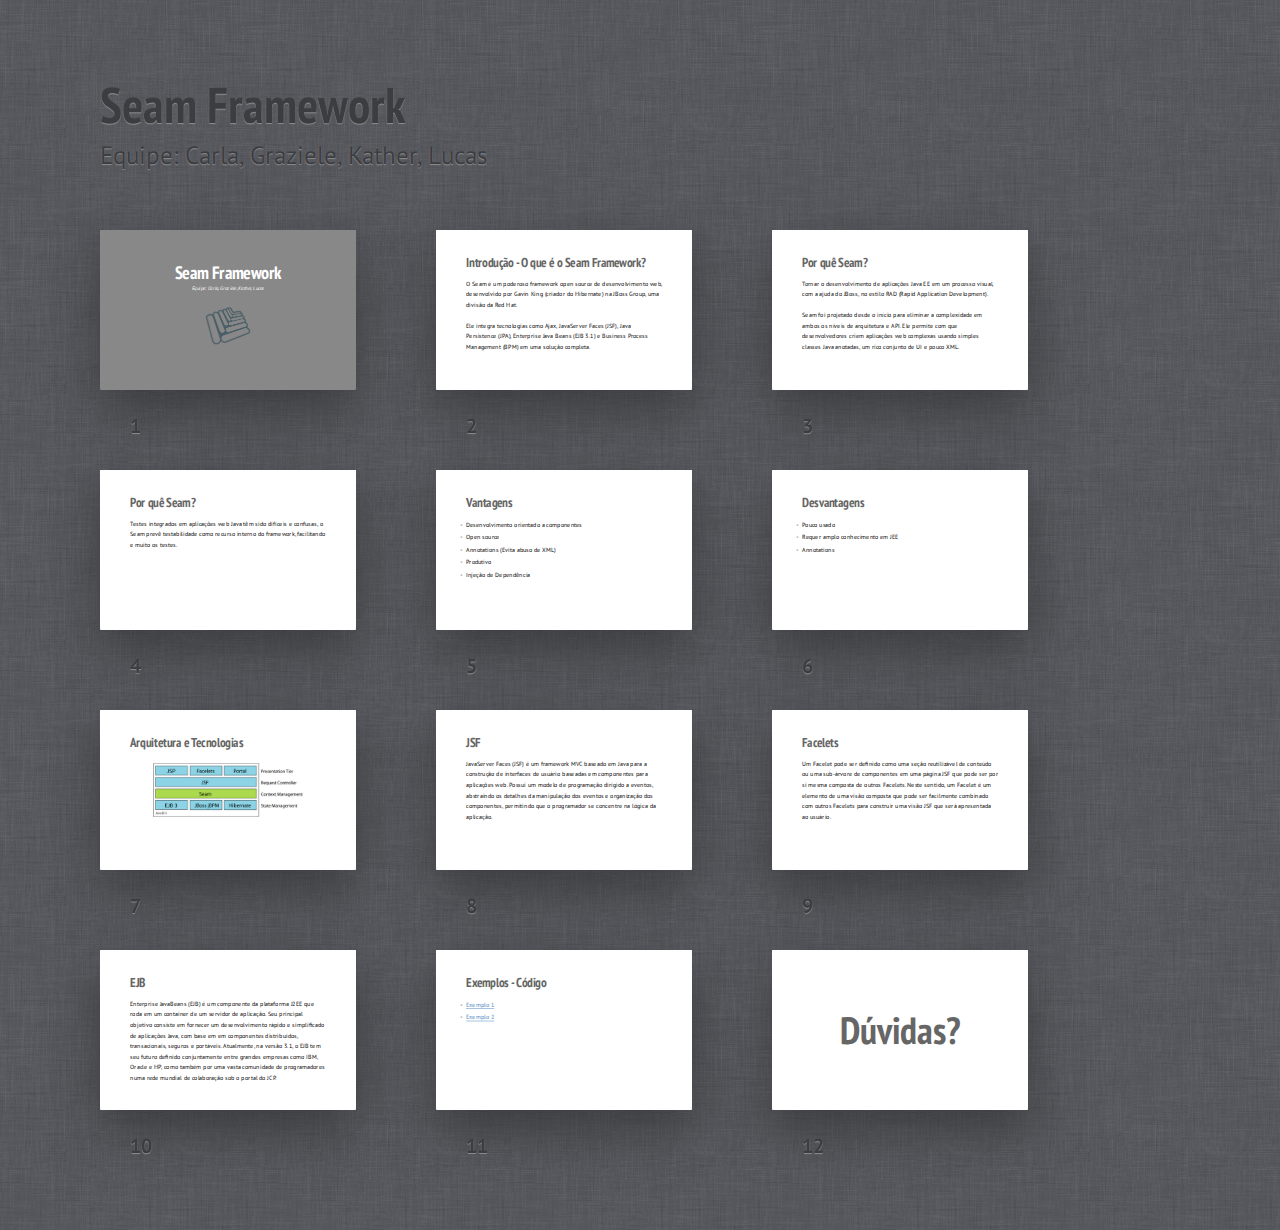
<file: index.html>
<!DOCTYPE HTML>
<html lang="en">
<head>
	<title>Seam Framework</title>
	<meta charset="utf-8">
	<meta name="viewport" content="width=792, user-scalable=no">
	<meta http-equiv="x-ua-compatible" content="ie=edge">
	<link rel="icon" type="image/ico" href="favicon.ico">
	<link rel="stylesheet" href="shower/themes/ribbon/styles/screen.css">
</head>
<body class="list">
	<header class="caption">
		<h1>Seam Framework</h1>
		<p>Equipe: Carla, Graziele, Kather, Lucas</p>
	</header>
	<section class="slide cover" id="Cover"><div>
		<h2>Seam Framework</h2>
		<p>Equipe: Carla, Graziele, Kather, Lucas</a></p>
		<img class="img-logo" src="pictures/seam.png" alt="" width="190px">
	</div></section>
	<section class="slide"><div>
		<h2>Introdução - O que é o Seam Framework?</h2>
		<p>O Seam é um poderoso framework open source de desenvolvimento web, desenvolvido por Gavin King (criador do Hibernate) na JBoss Group, uma divisão da Red Hat.</p>
		<p>Ele integra tecnologias como Ajax, JavaServer Faces (JSF), Java Persistence (JPA), Enterprise Java Beans (EJB 3.1) e Business Process Management (BPM) em uma solução completa.</p>
	</div></section>
	<section class="slide"><div>
		<h2>Por quê Seam?</h2>
		<p>Tornar o desenvolvimento de aplicações Java EE em um processo visual, com a ajuda do JBoss, no estilo RAD (Rapid Application Development).</p>
		<p>Seam foi projetado desde o início para eliminar a complexidade em ambos os níveis de arquitetura e API. Ele permite com que desenvolvedores criem aplicações web complexas usando simples classes Java anotadas, um rico conjunto de UI e pouco XML.</p>
	</div></section>
	<section class="slide"><div>
		<h2>Por quê Seam?</h2>
		<p>Testes integrados em aplicações web Java têm sido difíceis e confusas, o Seam prevê testabilidade como recurso interno do framework, facilitando e muito os testes.</p>
	</div></section>
	<section class="slide"><div>
		<h2>Vantagens</h2>
		<ul>
			<li class="next">Desenvolvimento orientado a componentes</li>
			<li class="next">Open source</li>
			<li class="next">Annotations (Evita abuso de XML)</li>
			<li class="next">Produtivo</li>
			<li class="next">Injeção de Dependência</li>
		</ul>
	</div></section>
	<section class="slide"><div>
		<h2>Desvantagens</h2>
		<ul>
			<li class="next">Pouco usado</li>
			<li class="next">Requer amplo conhecimento em JEE</li>
            <li class="next">Annotations</li>
		</ul>
	</div></section>
	<section class="slide"><div>
		<h2>Arquitetura e Tecnologias</h2>
		<img class="seam-arc" src="pictures/jboss-seam.png" alt="Seam...">
	</div></section>
	<section class="slide"><div>
		<h2>JSF</h2>
		<p>JavaServer Faces (JSF) é um framework MVC baseado em Java para a construção de interfaces de usuário baseadas em componentes para aplicações web. Possui um modelo de programação dirigido a eventos, abstraindo os detalhes da manipulação dos eventos e organização dos componentes, permitindo que o programador se concentre na lógica da aplicação.</p>
	</div></section>
	<section class="slide"><div>
		<h2>Facelets</h2>
		<p>Um Facelet pode ser definido como uma seção reutilizável de conteúdo ou uma sub-árvore de componentes em uma página JSF que pode ser por si mesma composta de outros Facelets. Neste sentido, um Facelet é um elemento de uma visão composta que pode ser facilmente combinado com outros Facelets para construir uma visão JSF que será apresentada ao usuário.</p>
	</div></section>
	<section class="slide"><div>
		<h2>EJB</h2>
		<p>Enterprise JavaBeans (EJB) é um componente da plataforma J2EE que roda em um container de um servidor de aplicação. Seu principal objetivo consiste em fornecer um desenvolvimento rápido e simplificado de aplicações Java, com base em em componentes distribuídos, transacionais, seguros e portáveis. Atualmente, na versão 3.1, o EJB tem seu futuro definido conjuntamente entre grandes empresas como IBM, Oracle e HP, como também por uma vasta comunidade de programadores numa rede mundial de colaboração sob o portal do JCP.</p>
	</div></section>
    <section class="slide"><div>
    	<h2>Exemplos - Código</h2>
        <ul>
            <li><a href="sample-1.html" target="_blank">Exemplo 1</a></li>
            <li><a href="sample-2.html" target="_blank">Exemplo 2</a></li>
        </ul>
	</div></section>
	<section class="slide shout"><div>
		<h2>Dúvidas?</h2>
	</div></section>
	<div class="progress"><div></div></div>
	<script src="shower/shower.min.js"></script>
	<!-- Copyright © 2013 Yours Truly, Famous Inc. -->
</body>
</html>
</file>
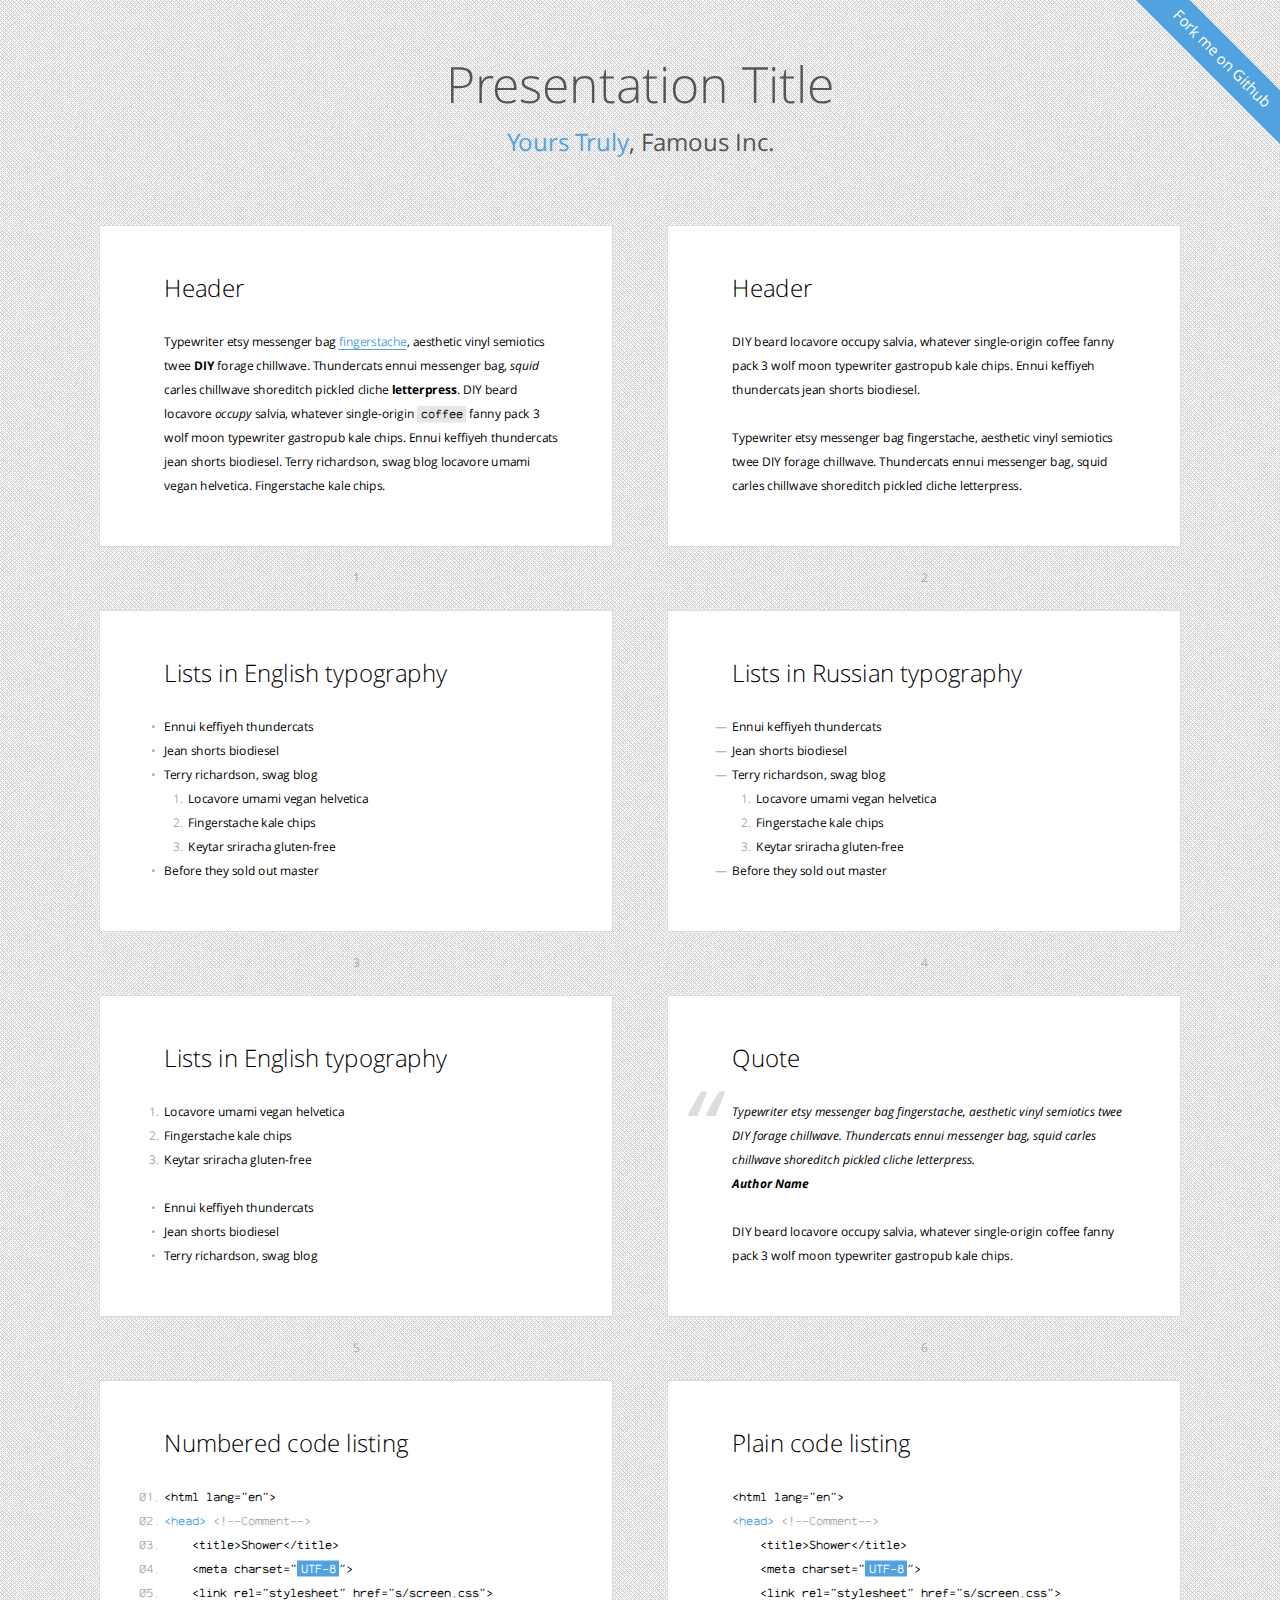
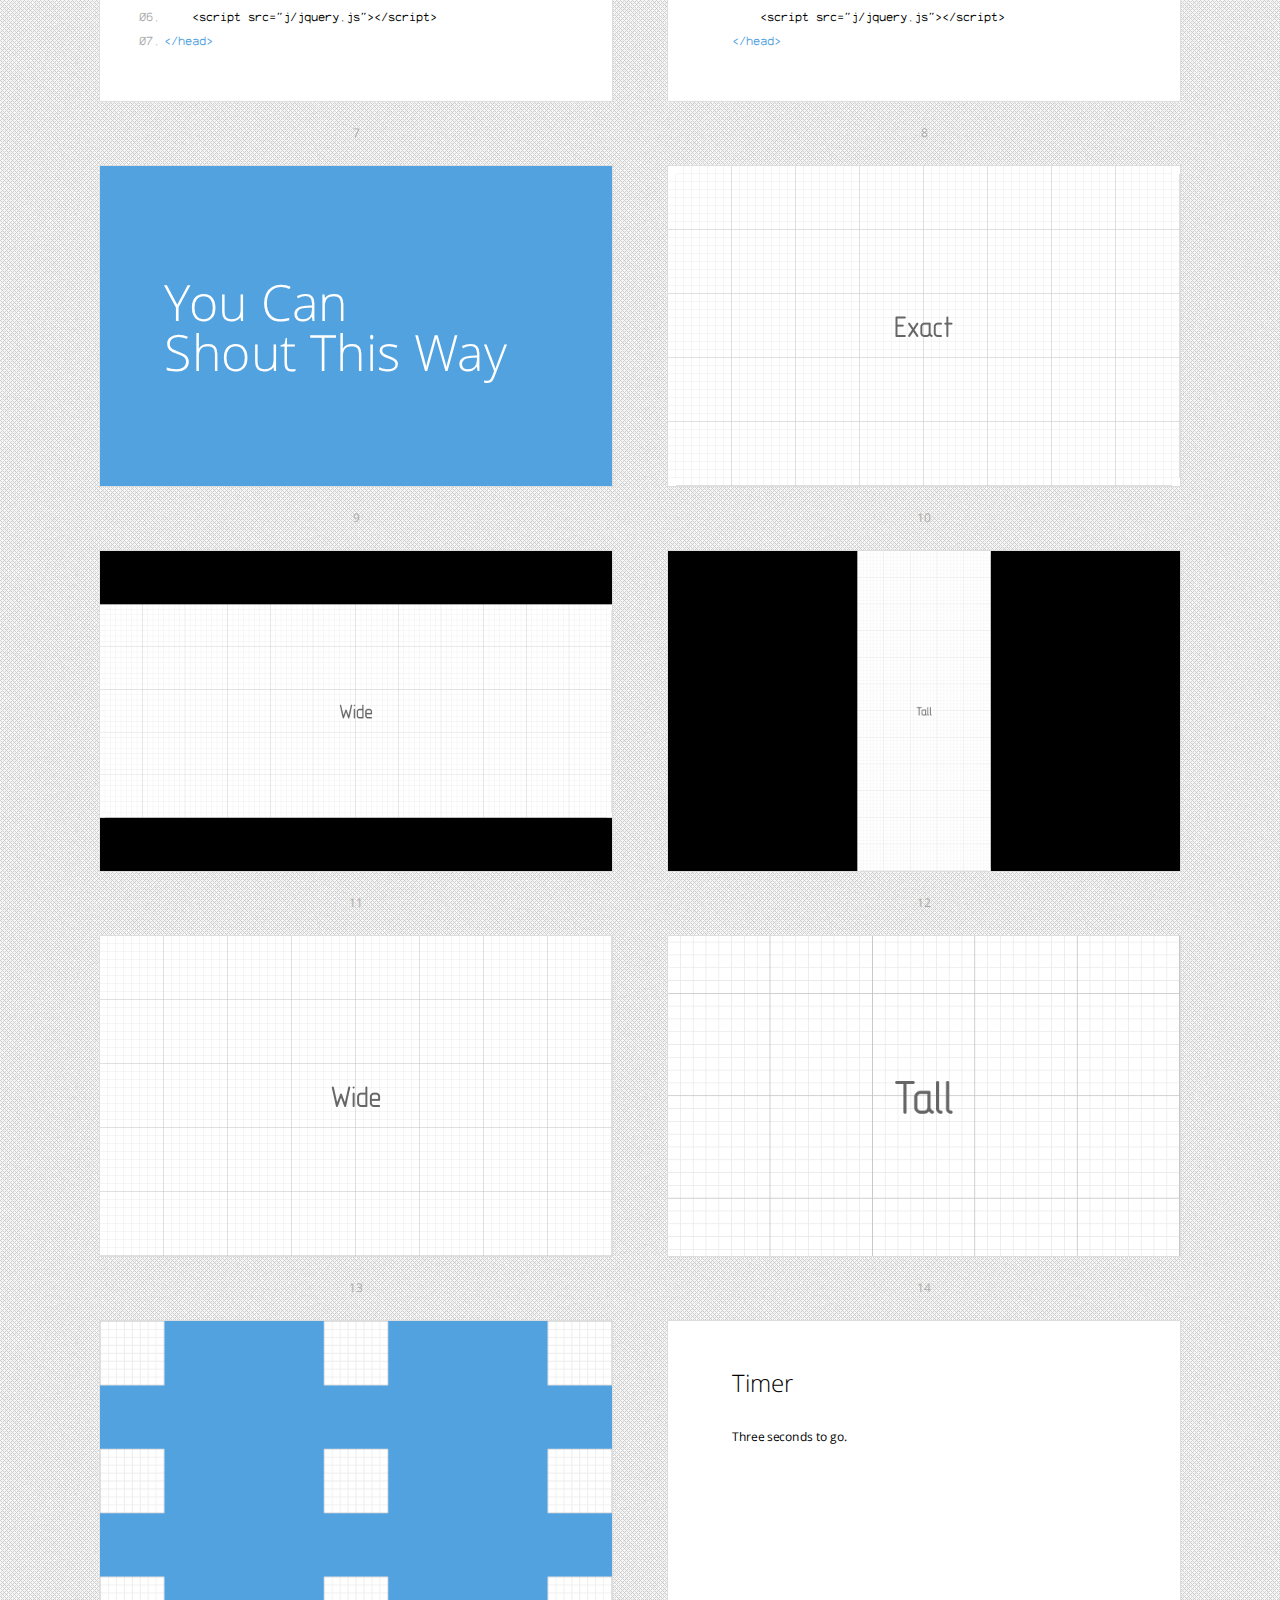
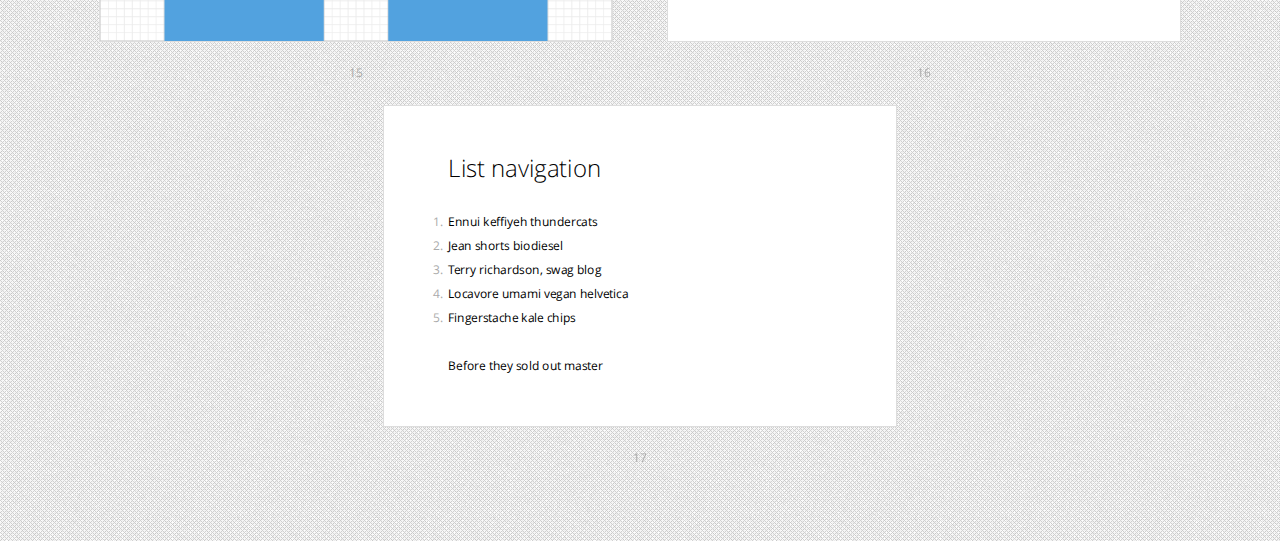
<file: shower/themes/bright/index.html>
<!DOCTYPE html>
<html lang="en">
<head>
	<title>Bright theme for Shower</title>
	<meta charset="utf-8">
	<meta name="viewport" content="width=680, user-scalable=no">
	<meta http-equiv="x-ua-compatible" content="ie=edge">
	<link rel="stylesheet" href="styles/screen.css">
</head>
<body class="list">
	<!--
		Debug class on <body> enables
		cyan grid on slides
		-->
	<header class="caption">
		<h1>Presentation Title</h1>
		<p><a href="">Yours Truly</a>, Famous Inc.</p>
	</header>
	<section class="slide"><div>
		<h2>Header</h2>
		<p>Typewriter etsy messenger bag <a href="">fingerstache</a>, aesthetic vinyl semiotics twee <strong>DIY</strong> forage chillwave. Thundercats ennui messenger bag, <em>squid</em> carles chillwave shoreditch pickled cliche <b>letterpress</b>. DIY beard locavore <i>occupy</i> salvia, whatever single-origin <code>coffee</code> fanny pack 3 wolf moon typewriter gastropub kale chips. Ennui keffiyeh thundercats jean shorts biodiesel. Terry richardson, swag blog locavore umami vegan helvetica. Fingerstache kale chips.</p>
		<footer>
			Typewriter etsy messenger bag fingerstache.
		</footer>
	</div></section>
	<section class="slide"><div>
		<h2>Header</h2>
		<p>DIY beard locavore occupy salvia, whatever single-origin coffee fanny pack 3 wolf moon typewriter gastropub kale chips. Ennui keffiyeh thundercats jean shorts biodiesel.</p>
		<p>Typewriter etsy messenger bag fingerstache, aesthetic vinyl semiotics twee DIY forage chillwave. Thundercats ennui messenger bag, squid carles chillwave shoreditch pickled cliche letterpress.</p>
		<footer>
			DIY beard locavore occupy salvia, whatever single-origin coffee fanny pack 3 wolf moon typewriter gastropub kale chips. Ennui keffiyeh thundercats jean shorts biodiesel.
		</footer>
	</div></section>
	<section class="slide"><div>
		<h2>Lists in English typography</h2>
		<ul>
			<li>Ennui keffiyeh thundercats</li>
			<li>Jean shorts biodiesel</li>
			<li>Terry richardson, swag blog
				<ol>
					<li>Locavore umami vegan helvetica</li>
					<li>Fingerstache kale chips</li>
					<li>Keytar sriracha gluten-free</li>
				</ol>
			</li>
			<li>Before they sold out master</li>
		</ul>
	</div></section>
	<section class="slide" lang="ru"><div>
		<h2>Lists in Russian typography</h2>
		<ul>
			<li>Ennui keffiyeh thundercats</li>
			<li>Jean shorts biodiesel</li>
			<li>Terry richardson, swag blog
				<ol>
					<li>Locavore umami vegan helvetica</li>
					<li>Fingerstache kale chips</li>
					<li>Keytar sriracha gluten-free</li>
				</ol>
			</li>
			<li>Before they sold out master</li>
		</ul>
	</div></section>
	<section class="slide"><div>
		<h2>Lists in English typography</h2>
		<ol>
			<li>Locavore umami vegan helvetica</li>
			<li>Fingerstache kale chips</li>
			<li>Keytar sriracha gluten-free</li>
		</ol>
		<ul>
			<li>Ennui keffiyeh thundercats</li>
			<li>Jean shorts biodiesel</li>
			<li>Terry richardson, swag blog</li>
		</ul>
	</div></section>
	<section class="slide"><div>
		<h2>Quote</h2>
		<figure>
			<blockquote>
				<p>Typewriter etsy messenger bag fingerstache, aesthetic vinyl semiotics twee DIY forage chillwave. Thundercats ennui messenger bag, squid carles chillwave shoreditch pickled cliche letterpress.</p>
			</blockquote>
			<figcaption>Author Name</figcaption>
		</figure>
		<p>DIY beard locavore occupy salvia, whatever single-origin coffee fanny pack 3 wolf moon typewriter gastropub kale chips.</p>
	</div></section>
	<section class="slide"><div>
		<h2>Numbered code listing</h2>
		<pre>
			<code>&lt;html lang="en"&gt;</code>
			<code><mark>&lt;head&gt;</mark> <mark class="comment">&lt;!--Comment--&gt;</mark></code>
			<code>    &lt;title&gt;Shower&lt;/title&gt;</code>
			<code>    &lt;meta charset="<mark class="important">UTF-8</mark>"&gt;</code>
			<code>    &lt;link rel="stylesheet" href="s/screen.css"&gt;</code>
			<code>    &lt;script src="j/jquery.js"&gt;&lt;/script&gt;</code>
			<code><mark>&lt;/head&gt;</mark></code>
		</pre>
	</div></section>
	<section class="slide"><div>
		<h2>Plain code listing</h2>
		<pre><code>&lt;html lang="en"&gt;
<mark>&lt;head&gt;</mark> <mark class="comment">&lt;!--Comment--&gt;</mark>
    &lt;title&gt;Shower&lt;/title&gt;
    &lt;meta charset="<mark class="important">UTF-8</mark>"&gt;
    &lt;link rel="stylesheet" href="s/screen.css"&gt;
    &lt;script src="j/jquery.js"&gt;&lt;/script&gt;
<mark>&lt;/head&gt;</mark></code></pre>
	</div></section>
	<section class="slide shout"><div>
		<h2>
			You Can<br>
			Shout This Way
		</h2>
		<footer>
			Typewriter etsy messenger bag fingerstache.
		</footer>
	</div></section>
	<section class="slide cover"><div>
		<img src="pictures/exact.png" alt="">
	</div></section>
	<section class="slide cover w"><div>
		<img src="pictures/wide.png" alt="">
	</div></section>
	<section class="slide cover h"><div>
		<img src="pictures/tall.png" alt="">
		<footer>
			Typewriter etsy messenger bag fingerstache.
		</footer>
	</div></section>
	<section class="slide cover h"><div>
		<img src="pictures/wide.png" alt="">
	</div></section>
	<section class="slide cover w"><div>
		<img src="pictures/tall.png" alt="">
	</div></section>
	<section class="slide shout"><div>
		<img src="pictures/square.png" alt="" class="place t l">
		<img src="pictures/square.png" alt="" class="place t">
		<img src="pictures/square.png" alt="" class="place t r">
		<img src="pictures/square.png" alt="" class="place l">
		<img src="pictures/square.png" alt="" class="place">
		<img src="pictures/square.png" alt="" class="place r">
		<img src="pictures/square.png" alt="" class="place b l">
		<img src="pictures/square.png" alt="" class="place b">
		<img src="pictures/square.png" alt="" class="place b r">
	</div></section>
	<section class="slide" data-timing="00:03"><div>
		<h2>Timer</h2>
		<p>Three seconds to go.</p>
	</div></section>
	<section class="slide"><div>
		<h2>List navigation</h2>
		<ol>
			<li>Ennui keffiyeh thundercats</li>
			<li class="next">Jean shorts biodiesel</li>
			<li class="next">Terry richardson, swag blog</li>
			<li class="next">Locavore umami vegan helvetica</li>
			<li class="next">Fingerstache kale chips</li>
		</ol>
		<p class="next">Before they sold out master</p>
	</div></section>
	<p class="badge"><a href="https://github.com/shower/shower">Fork me on Github</a></p>
	<!--
		To hide progress bar from entire presentation
		just remove “progress” element.
		-->
	<div class="progress"><div></div></div>
	<script src="../../shower.js"></script>
	<!-- Copyright © 2013 Yours Truly, Famous Inc. -->
</body>
</html>
</file>
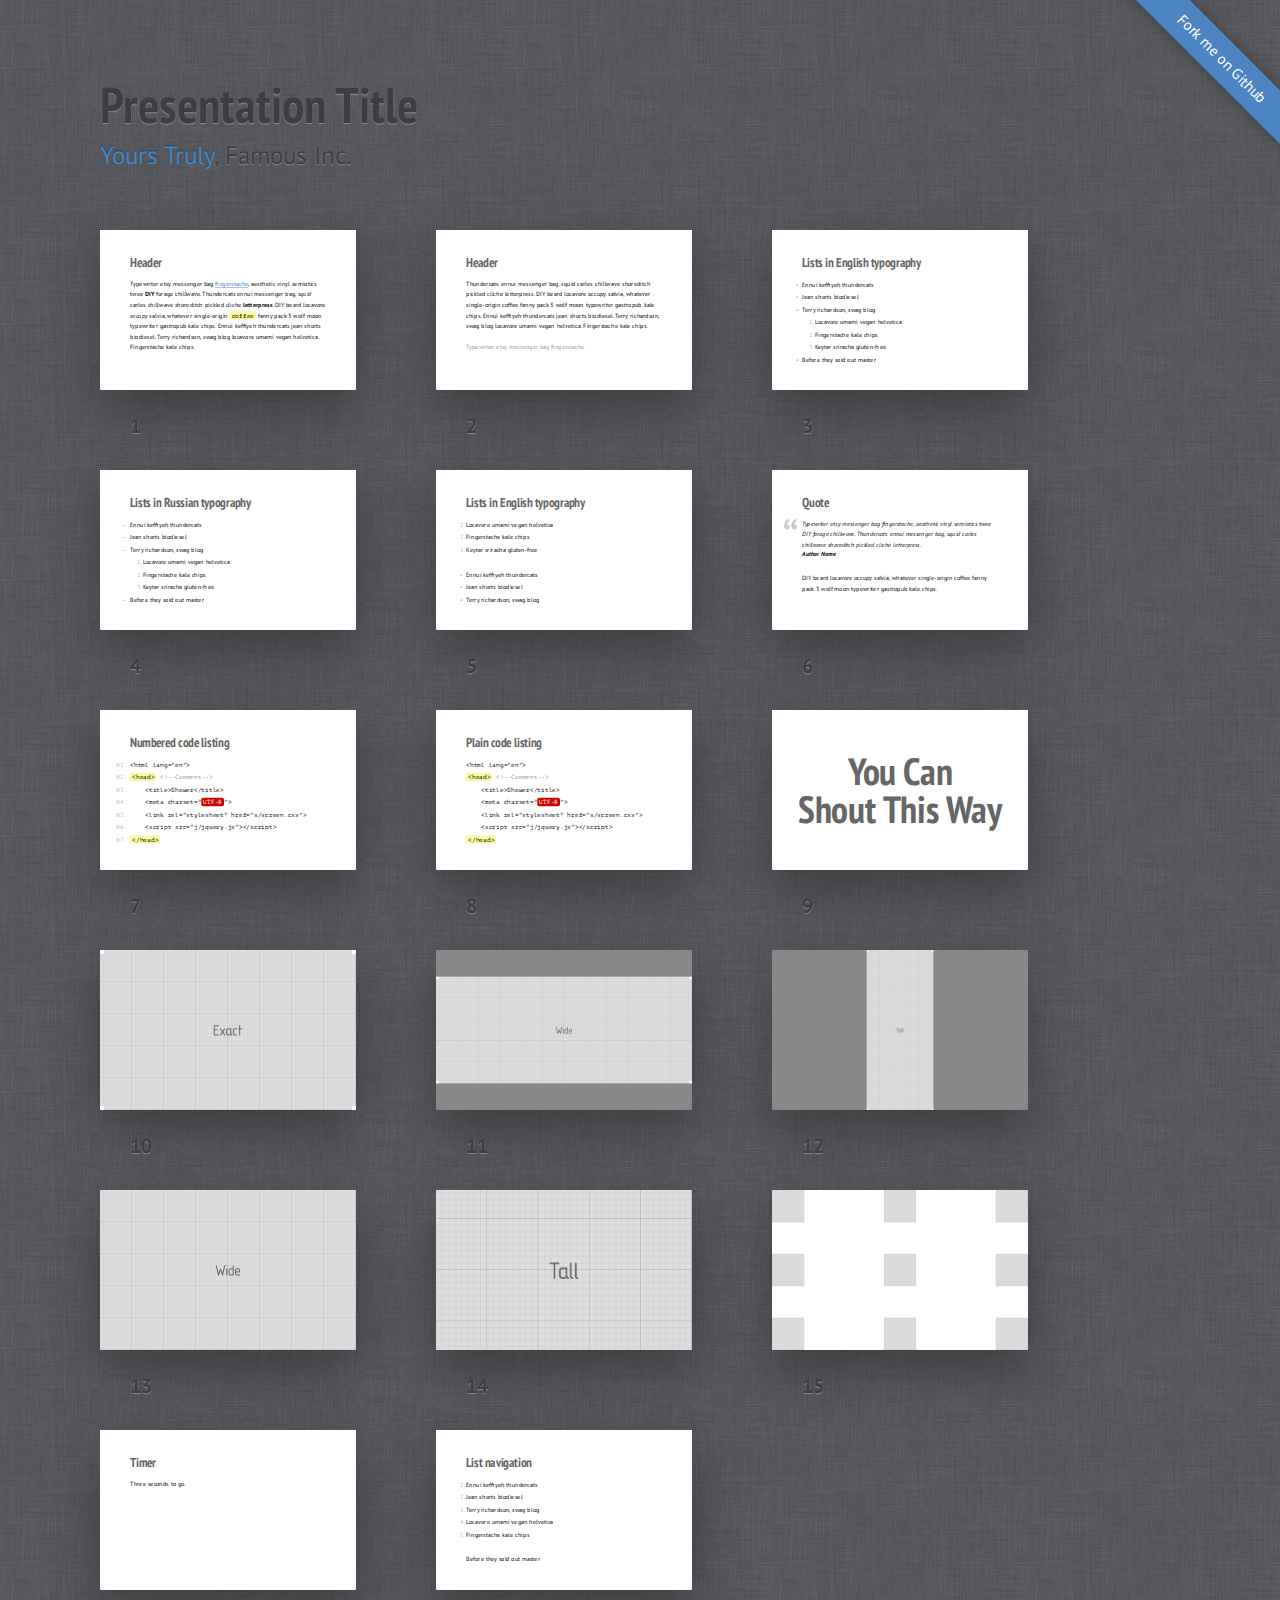
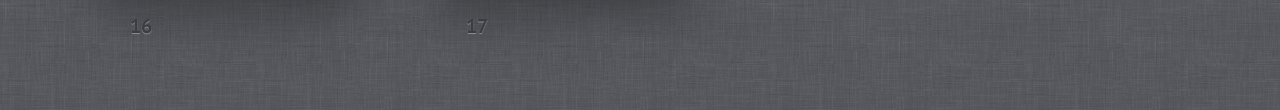
<file: shower/themes/ribbon/index.html>
<!DOCTYPE html>
<html lang="en">
<head>
	<title>Ribbon theme for Shower</title>
	<meta charset="utf-8">
	<meta name="viewport" content="width=792, user-scalable=no">
	<meta http-equiv="x-ua-compatible" content="ie=edge">
	<link rel="stylesheet" href="styles/screen.css">
</head>
<body class="list">
	<!--
		Debug class on <body> enables
		cyan grid on slides
		-->
	<header class="caption">
		<h1>Presentation Title</h1>
		<p><a href="">Yours Truly</a>, Famous Inc.</p>
	</header>
	<section class="slide"><div>
		<h2>Header</h2>
		<p>Typewriter etsy messenger bag <a href="">fingerstache</a>, aesthetic vinyl semiotics twee <strong>DIY</strong> forage chillwave. Thundercats ennui messenger bag, <em>squid</em> carles chillwave shoreditch pickled cliche <b>letterpress</b>. DIY beard locavore <i>occupy</i> salvia, whatever single-origin <code>coffee</code> fanny pack 3 wolf moon typewriter gastropub kale chips. Ennui keffiyeh thundercats jean shorts biodiesel. Terry richardson, swag blog locavore umami vegan helvetica. Fingerstache kale chips.</p>
		<footer>
			Typewriter etsy messenger bag fingerstache.
		</footer>
	</div></section>
	<section class="slide"><div>
		<h2>Header</h2>
		<p>Thundercats ennui messenger bag, squid carles chillwave shoreditch pickled cliche letterpress. DIY beard locavore occupy salvia, whatever single-origin coffee fanny pack 3 wolf moon typewriter gastropub kale chips. Ennui keffiyeh thundercats jean shorts biodiesel. Terry richardson, swag blog locavore umami vegan helvetica. Fingerstache kale chips.</p>
		<p class="note">Typewriter etsy messenger bag fingerstache.</p>
		<footer>
			DIY beard locavore occupy salvia, whatever single-origin coffee fanny pack 3 wolf moon typewriter gastropub kale chips. Ennui keffiyeh thundercats jean shorts biodiesel.
		</footer>
	</div></section>
	<section class="slide"><div>
		<h2>Lists in English typography</h2>
		<ul>
			<li>Ennui keffiyeh thundercats</li>
			<li>Jean shorts biodiesel</li>
			<li>Terry richardson, swag blog
				<ol>
					<li>Locavore umami vegan helvetica</li>
					<li>Fingerstache kale chips</li>
					<li>Keytar sriracha gluten-free</li>
				</ol>
			</li>
			<li>Before they sold out master</li>
		</ul>
	</div></section>
	<section class="slide" lang="ru"><div>
		<h2>Lists in Russian typography</h2>
		<ul>
			<li>Ennui keffiyeh thundercats</li>
			<li>Jean shorts biodiesel</li>
			<li>Terry richardson, swag blog
				<ol>
					<li>Locavore umami vegan helvetica</li>
					<li>Fingerstache kale chips</li>
					<li>Keytar sriracha gluten-free</li>
				</ol>
			</li>
			<li>Before they sold out master</li>
		</ul>
	</div></section>
	<section class="slide"><div>
		<h2>Lists in English typography</h2>
		<ol>
			<li>Locavore umami vegan helvetica</li>
			<li>Fingerstache kale chips</li>
			<li>Keytar sriracha gluten-free</li>
		</ol>
		<ul>
			<li>Ennui keffiyeh thundercats</li>
			<li>Jean shorts biodiesel</li>
			<li>Terry richardson, swag blog</li>
		</ul>
	</div></section>
	<section class="slide"><div>
		<h2>Quote</h2>
		<figure>
			<blockquote>
				<p>Typewriter etsy messenger bag fingerstache, aesthetic vinyl semiotics twee DIY forage chillwave. Thundercats ennui messenger bag, squid carles chillwave shoreditch pickled cliche letterpress.</p>
			</blockquote>
			<figcaption>Author Name</figcaption>
		</figure>
		<p>DIY beard locavore occupy salvia, whatever single-origin coffee fanny pack 3 wolf moon typewriter gastropub kale chips.</p>
	</div></section>
	<section class="slide"><div>
		<h2>Numbered code listing</h2>
		<pre>
			<code>&lt;html lang="en"&gt;</code>
			<code><mark>&lt;head&gt;</mark> <mark class="comment">&lt;!--Comment--&gt;</mark></code>
			<code>    &lt;title&gt;Shower&lt;/title&gt;</code>
			<code>    &lt;meta charset="<mark class="important">UTF-8</mark>"&gt;</code>
			<code>    &lt;link rel="stylesheet" href="s/screen.css"&gt;</code>
			<code>    &lt;script src="j/jquery.js"&gt;&lt;/script&gt;</code>
			<code><mark>&lt;/head&gt;</mark></code>
		</pre>
	</div></section>
	<section class="slide"><div>
		<h2>Plain code listing</h2>
		<pre><code>&lt;html lang="en"&gt;
<mark>&lt;head&gt;</mark> <mark class="comment">&lt;!--Comment--&gt;</mark>
    &lt;title&gt;Shower&lt;/title&gt;
    &lt;meta charset="<mark class="important">UTF-8</mark>"&gt;
    &lt;link rel="stylesheet" href="s/screen.css"&gt;
    &lt;script src="j/jquery.js"&gt;&lt;/script&gt;
<mark>&lt;/head&gt;</mark></code></pre>
	</div></section>
	<section class="slide shout"><div>
		<h2>
			You Can<br>
			Shout This Way
		</h2>
		<footer>
			Typewriter etsy messenger bag fingerstache.
		</footer>
	</div></section>
	<section class="slide cover"><div>
		<img src="pictures/exact.png" alt="">
	</div></section>
	<section class="slide cover w"><div>
		<img src="pictures/wide.png" alt="">
	</div></section>
	<section class="slide cover h"><div>
		<img src="pictures/tall.png" alt="">
		<footer>
			Typewriter etsy messenger bag fingerstache.
		</footer>
	</div></section>
	<section class="slide cover h"><div>
		<img src="pictures/wide.png" alt="">
	</div></section>
	<section class="slide cover w"><div>
		<img src="pictures/tall.png" alt="">
	</div></section>
	<section class="slide shout"><div>
		<img src="pictures/square.png" alt="" class="place t l">
		<img src="pictures/square.png" alt="" class="place t">
		<img src="pictures/square.png" alt="" class="place t r">
		<img src="pictures/square.png" alt="" class="place l">
		<img src="pictures/square.png" alt="" class="place">
		<img src="pictures/square.png" alt="" class="place r">
		<img src="pictures/square.png" alt="" class="place b l">
		<img src="pictures/square.png" alt="" class="place b">
		<img src="pictures/square.png" alt="" class="place b r">
	</div></section>
	<section class="slide" data-timing="00:03"><div>
		<h2>Timer</h2>
		<p>Three seconds to go.</p>
	</div></section>
	<section class="slide"><div>
		<h2>List navigation</h2>
		<ol>
			<li>Ennui keffiyeh thundercats</li>
			<li class="next">Jean shorts biodiesel</li>
			<li class="next">Terry richardson, swag blog</li>
			<li class="next">Locavore umami vegan helvetica</li>
			<li class="next">Fingerstache kale chips</li>
		</ol>
		<p class="next">Before they sold out master</p>
	</div></section>
	<p class="badge"><a href="https://github.com/shower/shower">Fork me on Github</a></p>
	<!--
		To hide progress bar from entire presentation
		just remove “progress” element.
		-->
	<div class="progress"><div></div></div>
	<script src="../../shower.js"></script>
	<!-- Copyright © 2013 Yours Truly, Famous Inc. -->
</body>
</html>
</file>
<file: shower/themes/ribbon/styles/screen.css>
@font-face{font-family:'PT Sans';src:url(../fonts/PTSans.woff) format("woff")}@font-face{font-weight:bold;font-family:'PT Sans';src:url(../fonts/PTSans.Bold.woff) format("woff")}@font-face{font-style:italic;font-family:'PT Sans';src:url(../fonts/PTSans.Italic.woff) format("woff")}@font-face{font-style:italic;font-weight:bold;font-family:'PT Sans';src:url(../fonts/PTSans.Bold.Italic.woff) format("woff")}@font-face{font-family:'PT Sans Narrow';font-weight:bold;src:url(../fonts/PTSans.Narrow.Bold.woff) format("woff")}@font-face{font-family:'PT Mono';src:url(../fonts/PTMono.woff) format("woff")}html,body,div,span,applet,object,iframe,h1,h2,h3,h4,h5,h6,p,blockquote,pre,a,abbr,acronym,address,big,cite,code,del,dfn,em,img,ins,kbd,q,s,samp,small,strike,strong,sub,sup,tt,var,b,u,i,center,dl,dt,dd,ol,ul,li,fieldset,form,label,legend,table,caption,tbody,tfoot,thead,tr,th,td,article,aside,canvas,details,embed,figure,figcaption,footer,header,hgroup,menu,nav,output,ruby,section,summary,time,mark,audio,video{margin:0;padding:0;border:0;font-size:100%;font:inherit;vertical-align:baseline}article,aside,details,figcaption,figure,footer,header,hgroup,menu,nav,section{display:block}body{line-height:1}ol,ul{list-style:none}blockquote,q{quotes:none}blockquote:before,blockquote:after,q:before,q:after{content:'';content:none}table{border-collapse:collapse;border-spacing:0}body{counter-reset:slide;font:25px/2 'PT Sans', sans-serif}a{text-decoration:none}.caption{display:none;margin:0 0 50px;color:#3C3D40;text-shadow:0 1px 1px #8D8E90}.caption h1{font:bold 50px/1 'PT Sans Narrow', sans-serif}.caption a{color:#4b86c2;text-shadow:0 -1px 1px #1F3F60;text-decoration:none}.caption a:hover{color:#5e93c8}.badge{position:absolute;top:0;right:0;display:none;overflow:hidden;visibility:hidden;width:11em;height:11em;line-height:2.5;font-size:15px}.badge a{position:absolute;bottom:50%;right:-50%;left:-50%;visibility:visible;background:#4b86c2;box-shadow:0 0 1em rgba(0,0,0,0.3);color:#FFF;text-decoration:none;text-align:center;-webkit-transform-origin:50% 100%;-moz-transform-origin:50% 100%;-ms-transform-origin:50% 100%;-o-transform-origin:50% 100%;transform-origin:50% 100%;-webkit-transform:rotate(45deg) translateY(-1em);-moz-transform:rotate(45deg) translateY(-1em);-ms-transform:rotate(45deg) translateY(-1em);-o-transform:rotate(45deg) translateY(-1em);transform:rotate(45deg) translateY(-1em)}.badge a:hover{background:#568ec6}.slide{position:relative;width:1024px;height:640px;background:#FFF;color:#000;-webkit-print-color-adjust:exact;-webkit-text-size-adjust:none;-moz-text-size-adjust:none;-ms-text-size-adjust:none}.slide:after{position:absolute;top:0;right:119px;padding:20px 0 0;width:50px;height:80px;background:url(../images/ribbon.svg) no-repeat;color:#FFF;counter-increment:slide;content:counter(slide);text-align:center;font-size:20px}.slide>div{position:absolute;top:0;left:0;overflow:hidden;padding:105px 120px 0;width:784px;height:535px}.debug .slide{background:#fff url(../images/grid-16x10.svg) no-repeat}.slide h2{margin:0 0 37px;color:#666;font:bold 50px/1 'PT Sans Narrow', sans-serif}.slide p{margin:0 0 40px;line-height:1.7}.slide p.note{color:#999}.slide a{border-bottom:0.1em solid;color:#4b86c2}.slide b,.slide strong{font-weight:bold}.slide i,.slide em{font-style:italic}.slide kbd,.slide code,.slide samp{padding:3px 8px;border-radius:8px;background:#fafaa2;color:#000;-moz-tab-size:4;-o-tab-size:4;tab-size:4;line-height:1;font-family:'PT Mono', monospace}.slide blockquote{font-style:italic}.slide blockquote:before{position:absolute;margin:-16px 0 0 -80px;color:#CCC;font:200px/1 'PT Sans', sans-serif;content:'\201C'}.slide blockquote+figcaption{margin:-50px 0 50px;font-style:italic;font-weight:bold}.slide ol,.slide ul{margin:0 0 50px;counter-reset:list}.slide ol li,.slide ul li{text-indent:-2em}.slide ol li:before,.slide ul li:before{display:inline-block;width:2em;color:#BBB;text-align:right}.slide ol ol,.slide ol ul,.slide ul ol,.slide ul ul{margin:0 0 0 2em}.slide ul>li:before{content:'\2022\00A0\00A0'}.slide ul>li:lang(ru):before{content:'\2014\00A0\00A0'}.slide ol>li:before{counter-increment:list;content:counter(list) ".\00A0"}.slide pre{margin:0 0 49px;padding:1px 0 0;counter-reset:code;white-space:normal}.slide pre code{display:block;padding:0;background:none;white-space:pre;line-height:50px}.slide pre code:before{position:absolute;margin:0 0 0 -110px;width:100px;color:#BBB;text-align:right;counter-increment:code;content:counter(code,decimal-leading-zero) "."}.slide pre code:only-child:before{content:''}.slide pre mark{padding:3px 8px;border-radius:8px;background:#F7FCA0;color:#000;font-style:normal}.slide pre mark.important{background:#C00;color:#FFF;font-weight:normal}.slide pre mark.comment{padding:0;background:none;color:#999}.slide.cover,.slide.shout{z-index:1}.slide.cover:after,.slide.shout:after{visibility:hidden}.slide.cover{background:#888}.slide.cover .img-logo{position:absolute;top:60%;left:50%;-webkit-transform:translate(-50%, -50%);-moz-transform:translate(-50%, -50%);-ms-transform:translate(-50%, -50%);-o-transform:translate(-50%, -50%);transform:translate(-50%, -50%)}.slide.cover img,.slide.cover svg,.slide.cover video,.slide.cover object,.slide.cover canvas{position:absolute;top:0;left:0;z-index:-1}.slide.cover.w img,.slide.cover.w svg,.slide.cover.w video,.slide.cover.w object,.slide.cover.w canvas{top:50%;width:100%;-webkit-transform:translateY(-50%);-moz-transform:translateY(-50%);-ms-transform:translateY(-50%);-o-transform:translateY(-50%);transform:translateY(-50%)}.slide.cover.h img,.slide.cover.h svg,.slide.cover.h video,.slide.cover.h object,.slide.cover.h canvas{left:50%;height:100%;-webkit-transform:translateX(-50%);-moz-transform:translateX(-50%);-ms-transform:translateX(-50%);-o-transform:translateX(-50%);transform:translateX(-50%)}.slide.cover.w.h img,.slide.cover.w.h svg,.slide.cover.w.h video,.slide.cover.w.h object,.slide.cover.w.h canvas{top:0;left:0;-webkit-transform:none;-moz-transform:none;-ms-transform:none;-o-transform:none;transform:none}.slide.shout{background-image:none}.slide.shout h2{position:absolute;top:50%;left:0;width:100%;text-align:center;line-height:1;font-size:150px;-webkit-transform:translateY(-50%);-moz-transform:translateY(-50%);-ms-transform:translateY(-50%);-o-transform:translateY(-50%);transform:translateY(-50%)}.slide .place{position:absolute;top:50%;left:50%;-webkit-transform:translate(-50%, -50%);-moz-transform:translate(-50%, -50%);-ms-transform:translate(-50%, -50%);-o-transform:translate(-50%, -50%);transform:translate(-50%, -50%)}.slide .place.t.l,.slide .place.t.r,.slide .place.b.r,.slide .place.b.l{-webkit-transform:none;-moz-transform:none;-ms-transform:none;-o-transform:none;transform:none}.slide .place.t,.slide .place.b{-webkit-transform:translate(-50%, 0);-moz-transform:translate(-50%, 0);-ms-transform:translate(-50%, 0);-o-transform:translate(-50%, 0);transform:translate(-50%, 0)}.slide .place.l,.slide .place.r{-webkit-transform:translate(0, -50%);-moz-transform:translate(0, -50%);-ms-transform:translate(0, -50%);-o-transform:translate(0, -50%);transform:translate(0, -50%)}.slide .place.t,.slide .place.t.l,.slide .place.t.r{top:0}.slide .place.r{right:0;left:auto}.slide .place.b,.slide .place.b.r,.slide .place.b.l{top:auto;bottom:0}.slide .place.l{left:0}.slide footer{position:absolute;left:0;right:0;bottom:-640px;z-index:1;display:none;padding:20px 120px;background:#fafaa2;box-shadow:0 0 0 2px #f0f0ac inset;-webkit-transition:bottom 0.3s;-moz-transition:bottom 0.3s;-o-transition:bottom 0.3s;transition:bottom 0.3s}.slide:hover footer{bottom:0}@media screen{.list{position:absolute;clip:rect(0, auto, auto, 0);padding:80px 0 40px 100px;background:#585a5e url(../images/linen.png)}.list .caption,.list .badge{display:block}.list .slide{float:left;margin:0 -412px -220px 0;-webkit-transform-origin:0 0;-moz-transform-origin:0 0;-ms-transform-origin:0 0;-o-transform-origin:0 0;transform-origin:0 0;-webkit-transform:scale(0.5);-moz-transform:scale(0.5);-ms-transform:scale(0.5);-o-transform:scale(0.5);transform:scale(0.5)}.list .slide:before{position:absolute;top:0;left:0;z-index:-1;width:512px;height:320px;box-shadow:0 0 30px rgba(0,0,0,0.005),0 20px 50px rgba(42,43,45,0.6);border-radius:2px;content:'';-webkit-transform-origin:0 0;-moz-transform-origin:0 0;-ms-transform-origin:0 0;-o-transform-origin:0 0;transform-origin:0 0;-webkit-transform:scale(2);-moz-transform:scale(2);-ms-transform:scale(2);-o-transform:scale(2);transform:scale(2)}.list .slide:after{top:auto;right:auto;bottom:-80px;left:120px;padding:0;width:auto;height:auto;background:none;color:#3C3D40;text-shadow:0 1px 1px #8D8E90;font-weight:bold;-webkit-transform-origin:0 0;-moz-transform-origin:0 0;-ms-transform-origin:0 0;-o-transform-origin:0 0;transform-origin:0 0;-webkit-transform:scale(2);-moz-transform:scale(2);-ms-transform:scale(2);-o-transform:scale(2);transform:scale(2)}.list .slide:hover:before{box-shadow:0 0 0 10px rgba(42,43,45,0.3),0 20px 50px rgba(42,43,45,0.6)}.list .slide:target:before{box-shadow:0 0 0 1px #376da3,0 0 0 10px #4b86c2,0 20px 50px rgba(42,43,45,0.6)}.list .slide:target:after{text-shadow:0 1px 1px rgba(42,43,45,0.6);color:#4b86c2}.list .slide>div:before{position:absolute;top:0;right:0;bottom:0;left:0;z-index:2;content:''}.list .slide.cover:after,.list .slide.shout:after{visibility:visible}.list .slide footer{display:block}.full{position:absolute;top:50%;left:50%;overflow:hidden;margin:-320px 0 0 -512px;width:1024px;height:640px;background:#000}.full .slide{position:absolute;top:0;left:0;margin-left:150%}.full .slide .next{visibility:hidden}.full .slide .next.active{visibility:visible}.full .slide:target{margin:0}.full .progress{position:absolute;right:0;bottom:0;left:-10px;z-index:1}.full .progress div{padding-left:10px;width:0;height:10px;background:url(../images/progress.svg) 100% 0 no-repeat;background-clip:content-box;-webkit-transition:width 0.2s linear;-moz-transition:width 0.2s linear;-o-transition:width 0.2s linear;transition:width 0.2s linear}}@media screen and (-webkit-min-device-pixel-ratio: 2), screen and (min-resolution: 192dpi){.list{background-image:url(../images/linen@2x.png);background-size:256px}}@media screen and (max-width: 1324px){.list .slide{margin:0 -688px -400px 0;-webkit-transform:scale(0.25);-moz-transform:scale(0.25);-ms-transform:scale(0.25);-o-transform:scale(0.25);transform:scale(0.25)}}@media screen and (max-width: 1324px){.list .slide:before{width:256px;height:160px;-webkit-transform:scale(4);-moz-transform:scale(4);-ms-transform:scale(4);-o-transform:scale(4);transform:scale(4)}}@media screen and (max-width: 1324px){.list .slide:after{bottom:-104px;-webkit-transform:scale(4);-moz-transform:scale(4);-ms-transform:scale(4);-o-transform:scale(4);transform:scale(4)}}@media screen and (max-width: 1324px){.list .slide:target:before{box-shadow:0 0 0 1px #376da3,0 0 0 10px #4b86c2,0 20px 50px rgba(42,43,45,0.6)}}@page{margin:0;size:1024px 640px}#Cover h2{margin:30px 0 0;color:#FFF;text-align:center;font-size:70px}#Cover p{margin:10px 0 0;text-align:center;color:#FFF;font-style:italic;font-size:20px}#Cover p a{color:#FFF}#Picture h2{color:#FFF}#SeeMore h2{font-size:100px}#SeeMore img{width:0.72em;height:0.72em}.seam-arc{position:absolute;top:50%;left:50%;-webkit-transform:translate(-50%, -50%);-moz-transform:translate(-50%, -50%);-ms-transform:translate(-50%, -50%);-o-transform:translate(-50%, -50%);transform:translate(-50%, -50%);width:600px}
</file>
<file: shower/themes/bright/styles/screen.css>
@font-face{font-family:'Open Sans';src:url(../fonts/OpenSans.woff) format("woff")}@font-face{font-weight:bold;font-family:'Open Sans';src:url(../fonts/OpenSans.Bold.woff) format("woff")}@font-face{font-style:italic;font-family:'Open Sans';src:url(../fonts/OpenSans.Italic.woff) format("woff")}@font-face{font-style:italic;font-weight:bold;font-family:'Open Sans';src:url(../fonts/OpenSans.Bold.Italic.woff) format("woff")}@font-face{font-family:'Open Sans Light';src:url(../fonts/OpenSans.Light.woff) format("woff")}@font-face{font-family:'Anka Coder';src:url(../fonts/Anka.Coder.woff) format("woff")}@font-face{font-style:italic;font-family:'Anka Coder';src:url(../fonts/Anka.Coder.Italic.woff) format("woff")}html,body,div,span,applet,object,iframe,h1,h2,h3,h4,h5,h6,p,blockquote,pre,a,abbr,acronym,address,big,cite,code,del,dfn,em,img,ins,kbd,q,s,samp,small,strike,strong,sub,sup,tt,var,b,u,i,center,dl,dt,dd,ol,ul,li,fieldset,form,label,legend,table,caption,tbody,tfoot,thead,tr,th,td,article,aside,canvas,details,embed,figure,figcaption,footer,header,hgroup,menu,nav,output,ruby,section,summary,time,mark,audio,video{margin:0;padding:0;border:0;font-size:100%;font:inherit;vertical-align:baseline}article,aside,details,figcaption,figure,footer,header,hgroup,menu,nav,section{display:block}body{line-height:1}ol,ul{list-style:none}blockquote,q{quotes:none}blockquote:before,blockquote:after,q:before,q:after{content:'';content:none}table{border-collapse:collapse;border-spacing:0}body{counter-reset:slide;font:24px/2 "Open Sans",sans-serif}a{text-decoration:none}.caption{display:none;margin:0 0 60px;padding:0 50px 0 0;color:#555}.caption h1{font:50px "Open Sans Light",sans-serif}.caption a{color:#52a2df}.caption a:hover{border-bottom:0.1em solid}.badge{position:absolute;top:0;right:0;display:none;overflow:hidden;visibility:hidden;width:11em;height:11em;line-height:2.5;font-size:15px}.badge a{position:absolute;bottom:50%;right:-50%;left:-50%;visibility:visible;background:#52a2df;color:#FFF;text-align:center;-webkit-transform-origin:50% 100%;-moz-transform-origin:50% 100%;-ms-transform-origin:50% 100%;-o-transform-origin:50% 100%;transform-origin:50% 100%;-webkit-transform:rotate(45deg) translateY(-1em);-moz-transform:rotate(45deg) translateY(-1em);-ms-transform:rotate(45deg) translateY(-1em);-o-transform:rotate(45deg) translateY(-1em);transform:rotate(45deg) translateY(-1em)}.slide{position:relative;width:1024px;height:640px;background:#FFF;color:#000;-webkit-print-color-adjust:exact;-webkit-text-size-adjust:none;-moz-text-size-adjust:none;-ms-text-size-adjust:none}.slide:after{position:absolute;right:0;bottom:45px;left:0;color:#AAA;counter-increment:slide;content:counter(slide);text-align:center;line-height:1}.slide>div{position:absolute;top:0;left:0;overflow:hidden;padding:100px 96px 0 128px;width:800px;height:540px}.debug .slide{background-image:url(../images/grid-16x10.svg)}.slide h2{margin:0 0 58px;font:48px/1 "Open Sans Light",sans-serif}.slide p{margin:0 0 48px}.slide a{border-bottom:0.1em solid;color:#52a2df}.slide b,.slide strong{font-weight:bold}.slide i,.slide em{font-style:italic}.slide kbd,.slide code,.slide samp{padding:2px 7px;background:rgba(0,0,0,0.1);-moz-tab-size:4;-o-tab-size:4;tab-size:4;line-height:1;font-family:"Anka Coder",monospace}.slide blockquote{font-style:italic}.slide blockquote:before{position:absolute;margin:-50px 0 0 -100px;color:#DDD;content:'\201C';line-height:1;font-size:200px}.slide blockquote+figcaption{margin:-48px 0 48px;font-style:italic;font-weight:bold}.slide ol,.slide ul{margin:0 0 48px;counter-reset:list}.slide ol li,.slide ul li{text-indent:-2em}.slide ol li:before,.slide ul li:before{display:inline-block;width:2em;color:#AAA;text-align:right}.slide ol ol,.slide ol ul,.slide ul ol,.slide ul ul{margin:0 0 0 2em}.slide ul>li:before{content:'\2022\00A0\00A0\2009'}.slide ul>li:lang(ru):before{content:'\2014\00A0\2009'}.slide ol>li:before{counter-increment:list;content:counter(list) ".\00A0\2009"}.slide pre{margin:0 0 45px;padding:3px 0 0;counter-reset:code;white-space:normal}.slide pre code{display:block;padding:0;background:none;white-space:pre;line-height:2}.slide pre code:before{position:absolute;margin-left:-50px;color:#AAA;counter-increment:code;content:counter(code, decimal-leading-zero) "."}.slide pre code:only-child:before{content:''}.slide pre mark{background:none;color:#52a2df;font-style:normal}.slide pre mark.important{padding:3px 7px 0;background:#52a2df;color:#FFF}.slide pre mark.comment{color:#AAA}.slide.cover,.slide.shout{z-index:1}.slide.cover:after,.slide.shout:after{content:''}.slide.cover{background:#000}.slide.cover img,.slide.cover svg,.slide.cover video,.slide.cover object,.slide.cover canvas{position:absolute;top:0;left:0;z-index:-1}.slide.cover.w img,.slide.cover.w svg,.slide.cover.w video,.slide.cover.w object,.slide.cover.w canvas{top:50%;width:100%;-webkit-transform:translateY(-50%);-moz-transform:translateY(-50%);-ms-transform:translateY(-50%);-o-transform:translateY(-50%);transform:translateY(-50%)}.slide.cover.h img,.slide.cover.h svg,.slide.cover.h video,.slide.cover.h object,.slide.cover.h canvas{left:50%;height:100%;-webkit-transform:translateX(-50%);-moz-transform:translateX(-50%);-ms-transform:translateX(-50%);-o-transform:translateX(-50%);transform:translateX(-50%)}.slide.cover.w.h img,.slide.cover.w.h svg,.slide.cover.w.h video,.slide.cover.w.h object,.slide.cover.w.h canvas{top:0;left:0;-webkit-transform:none;-moz-transform:none;-ms-transform:none;-o-transform:none;transform:none}.slide.shout{background:#52a2df}.slide.shout h2{position:absolute;top:50%;left:128px;right:96px;color:#FFF;font-size:100px;-webkit-transform:translateY(-50%);-moz-transform:translateY(-50%);-ms-transform:translateY(-50%);-o-transform:translateY(-50%);transform:translateY(-50%)}.slide .place{position:absolute;top:50%;left:50%;-webkit-transform:translate(-50%, -50%);-moz-transform:translate(-50%, -50%);-ms-transform:translate(-50%, -50%);-o-transform:translate(-50%, -50%);transform:translate(-50%, -50%)}.slide .place.t.l,.slide .place.t.r,.slide .place.b.r,.slide .place.b.l{-webkit-transform:none;-moz-transform:none;-ms-transform:none;-o-transform:none;transform:none}.slide .place.t,.slide .place.b{-webkit-transform:translate(-50%, 0);-moz-transform:translate(-50%, 0);-ms-transform:translate(-50%, 0);-o-transform:translate(-50%, 0);transform:translate(-50%, 0)}.slide .place.l,.slide .place.r{-webkit-transform:translate(0, -50%);-moz-transform:translate(0, -50%);-ms-transform:translate(0, -50%);-o-transform:translate(0, -50%);transform:translate(0, -50%)}.slide .place.t,.slide .place.t.l,.slide .place.t.r{top:0}.slide .place.r{right:0;left:auto}.slide .place.b,.slide .place.b.r,.slide .place.b.l{top:auto;bottom:0}.slide .place.l{left:0}.slide footer{position:absolute;left:0;right:0;bottom:-640px;z-index:1;display:none;padding:20px 96px 20px 128px;background:#fafac4;box-shadow:0 0 0 2px rgba(0,0,0,0.05);-webkit-transition:bottom 0.3s;-moz-transition:bottom 0.3s;-o-transition:bottom 0.3s;transition:bottom 0.3s}.slide:hover footer{bottom:0}@media screen{.list{position:absolute;clip:rect(0, auto, auto, 0);padding:50px 0 50px 50px;background:#e2e2e2 url(../images/mesh.png) 50% 0;text-align:center}.list .caption,.list .badge{display:block}.list .slide{position:relative;top:270px;display:inline-block;margin:-270px -462px 0 0;text-align:left;-webkit-transform-origin:0 0;-moz-transform-origin:0 0;-ms-transform-origin:0 0;-o-transform-origin:0 0;transform-origin:0 0;-webkit-transform:scale(0.5);-moz-transform:scale(0.5);-ms-transform:scale(0.5);-o-transform:scale(0.5);transform:scale(0.5)}.list .slide:before{position:absolute;top:0;left:0;z-index:-1;width:512px;height:320px;box-shadow:0 0 0 1px #ddd;content:'';-webkit-transform-origin:0 0;-moz-transform-origin:0 0;-ms-transform-origin:0 0;-o-transform-origin:0 0;transform-origin:0 0;-webkit-transform:scale(2);-moz-transform:scale(2);-ms-transform:scale(2);-o-transform:scale(2);transform:scale(2)}.list .slide:after{top:100%;bottom:auto;padding-top:50px}.list .slide:hover:before{box-shadow:0 0 0 1px #eee,0 0 0 12px rgba(255,255,255,0.5)}.list .slide:target:before{box-shadow:0 0 10px 0 #3c96db,0 0 0 12px #52a2df}.list .slide:target:after{color:#52a2df}.list .slide>div:before{position:absolute;top:0;right:0;bottom:0;left:0;z-index:2;content:''}.list .slide.cover:after,.list .slide.shout:after{content:counter(slide)}.list .slide footer{display:block}.full{position:absolute;top:50%;left:50%;overflow:hidden;margin:-320px 0 0 -512px;width:1024px;height:640px;background:#000}.full .slide{position:absolute;top:0;left:0;margin-left:150%}.full .slide .next{visibility:hidden}.full .slide .next.active{visibility:visible}.full .slide:target{margin:0}.full .progress{position:absolute;right:0;bottom:0;left:0;z-index:1}.full .progress div{position:absolute;left:0;bottom:0;width:0;height:8px;background:#52a2df;-webkit-transition:width 0.2s linear;-moz-transition:width 0.2s linear;-o-transition:width 0.2s linear;transition:width 0.2s linear}}@media screen and (-webkit-min-device-pixel-ratio: 2), screen and (min-resolution: 192dpi){.list{background-image:url(../images/mesh@2x.png);background-size:256px}}@media screen and (max-width: 1180px){.list .slide{top:430px;margin:-430px -718px 0 0;-webkit-transform:scale(0.25);-moz-transform:scale(0.25);-ms-transform:scale(0.25);-o-transform:scale(0.25);transform:scale(0.25)}}@media screen and (max-width: 1180px){.list .slide:before{width:256px;height:160px;-webkit-transform:scale(4);-moz-transform:scale(4);-ms-transform:scale(4);-o-transform:scale(4);transform:scale(4)}}@media screen and (max-width: 1180px){.list .slide:after{width:512px;-webkit-transform-origin:0 0;-moz-transform-origin:0 0;-ms-transform-origin:0 0;-o-transform-origin:0 0;transform-origin:0 0;-webkit-transform:scale(2);-moz-transform:scale(2);-ms-transform:scale(2);-o-transform:scale(2);transform:scale(2)}}@page{margin:0;size:1024px 640px}
</file>
